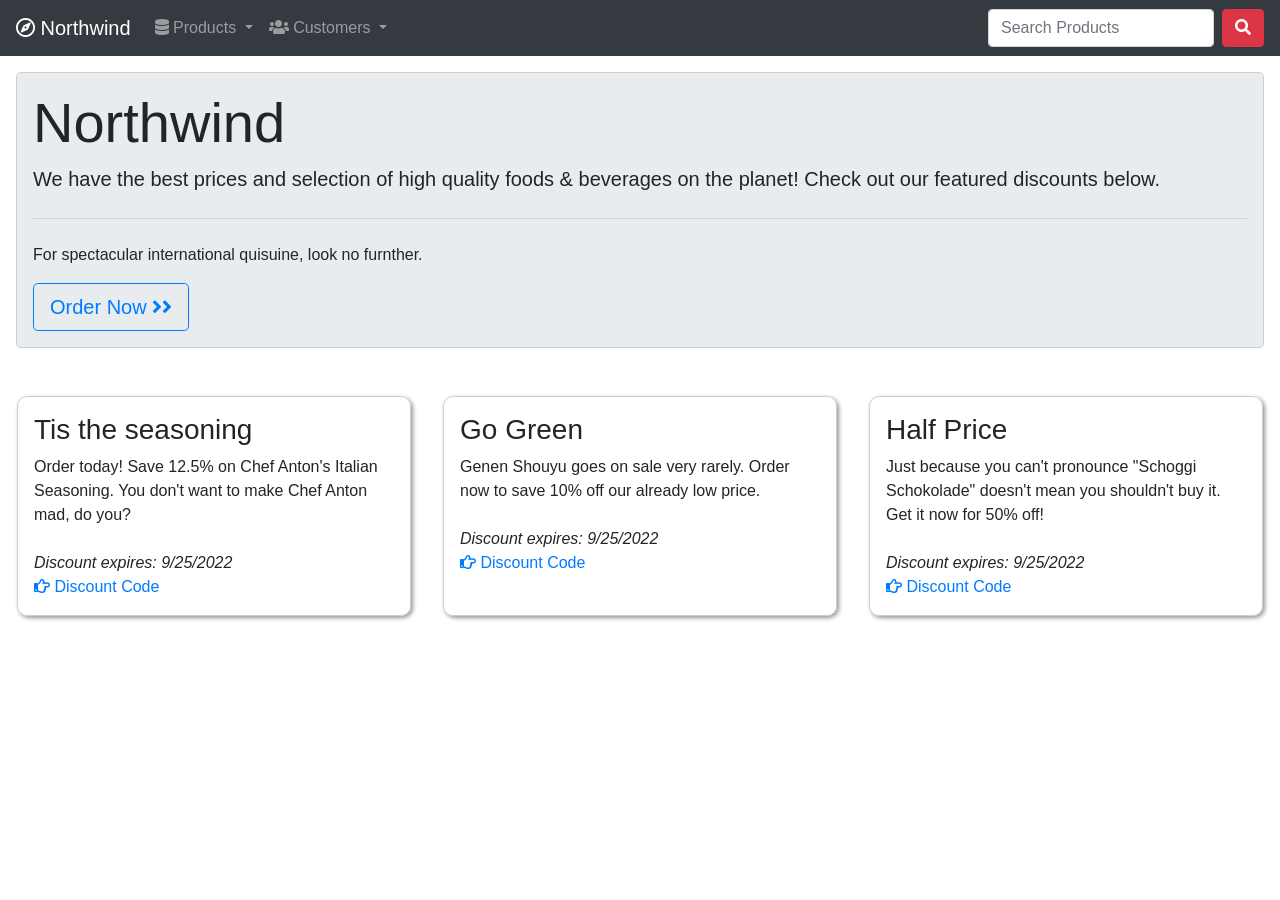
<file: Index.html>
<!DOCTYPE html>
<html lang="en">
<head>
    <meta charset="UTF-8">
    <meta http-equiv="X-UA-Compatible" content="IE=edge">
    <meta name="viewport" content="width=device-width, initial-scale=1.0">
    <link rel="stylesheet" href="https://cdn.jsdelivr.net/npm/bootstrap@4.6.2/dist/css/bootstrap.min.css" integrity="sha384-xOolHFLEh07PJGoPkLv1IbcEPTNtaed2xpHsD9ESMhqIYd0nLMwNLD69Npy4HI+N" crossorigin="anonymous">
    <link rel="stylesheet" href="https://use.fontawesome.com/releases/v5.6.3/css/all.css" integrity="sha384-UHRtZLI+pbxtHCWp1t77Bi1L4ZtiqrqD80Kn4Z8NTSRyMA2Fd33n5dQ8lWUE00s/" crossorigin="anonymous">
    <link rel="stylesheet" href="client.css">
    <title>Northwind</title>
</head>
<body>
    <!-- toast -->
    <div id="toast" class="toast">
        <div class="toast-header">
            <strong class="mr-auto" id="product">Product Name</strong>
            <button type="button" class="ml-2 mb-1 close" data-dismiss="toast" aria-label="Close">
                <span aria-hidden="true">&times;</span>
            </button>
        </div>
        <div class="toast-body">
            Discount Code: <strong id="code">CODE</strong>
        </div>
    </div>
    <nav class="navbar navbar-expand-md navbar-dark bg-dark">
        <a class="navbar-brand" href="#"><i class="far fa-compass"></i> Northwind</a>
        <button class="navbar-toggler" type="button" data-toggle="collapse" data-target="#navbarSupportedContent" aria-controls="navbarSupportedContent" aria-expanded="false" aria-label="Toggle navigation">
            <span class="navbar-toggler-icon"></span>
        </button>
        <div class="collapse navbar-collapse" id="navbarSupportedContent">
            <ul class="navbar-nav mr-auto">
                <li class="nav-item dropdown">
                    <a class="nav-link dropdown-toggle" href="#" id="productDropdown" role="button" data-toggle="dropdown" aria-haspopup="true" aria-expanded="false">
                        <i class="fas fa-database"></i>
                        Products
                    </a>
                    <div class="dropdown-menu" aria-labelledby="productDropdown">
                        <a class="dropdown-item" href="#"><i class="fas fa-list"></i>&emsp;Browse Categories</a>
                        <a class="dropdown-item" href="#"><i class="fas fa-search"></i>&emsp;Product Search</a>
                        <div class="dropdown-divider"></div>
                        <a class="dropdown-item" href="#"><i class="fas fa-tag"></i>&emsp;Current Discounts</a>
                    </div>
                </li>
                <li class="nav-item dropdown">
                    <a class="nav-link dropdown-toggle" href="#" id="productDropdown" role="button" data-toggle="dropdown" aria-haspopup="true" aria-expanded="false">
                        <i class="fas fa-users"></i>
                        Customers
                    </a>
                    <div class="dropdown-menu" aria-labelledby="productDropdown">
                        <a class="dropdown-item" href="#"><i class="fas fa-user"></i>&emsp;Account</a>
                        <a class="dropdown-item" href="#"><i class="fas fa-user-plus"></i>&emsp;Register</a>
                        <div class="dropdown-divider"></div>
                        <a class="dropdown-item" href="#"><i class="fas fa-user-check"></i>&emsp;Sign In</a>
                    </div>
                </li>
            </ul>
            <form class="form-inline ml-auto">
                <input class="form-control mr-sm-2" type="search" placeholder="Search Products" aria-label="Search">
                <button class="btn btn-danger my-2 my-sm-0" type="submit"><i class="fas fa-search"></i><span class="sr-only">Search</span></button>
            </form>
        </div>
    </nav>
    <div class="jumbotron m-3 p-3 mb-0">
        <h1 class="display-4">Northwind</h1>
        <p class="lead">We have the best prices and selection of high quality foods & beverages on the planet! Check out our featured discounts below.</p>
        <hr class="my-4">
        <p>For spectacular international quisuine, look no furnther.</p>
        <a class="btn btn-outline-primary btn-lg" href="#" role="button">Order Now <i class="fas fa-angle-right"></i><i class="fas fa-angle-right"></i></a>
    </div>
    <!-- grid -->
    <div class="row p-3">
        <div class="col-md m-3 p-3 discounts">
            <h3>Tis the seasoning</h3>
                <div class="mb-4">
                    Order today! Save 12.5% on Chef Anton's Italian Seasoning.
                    You don't want to make Chef Anton mad, do you?
                </div>
                <i>Discount expires: 9/25/2022</i><br />
                <a href="#" class="code" data-name="Italian Seasoning" data-code="is12"><i class="far fa-hand-point-right"></i> Discount Code</a>
        </div>
        <div class="col-md m-3 p-3 discounts">
            <h3>Go Green</h3>
                <div class="mb-4">
                    Genen Shouyu goes on sale very rarely. Order now to save 10% off our already low price.
                </div>
                <i>Discount expires: 9/25/2022</i><br />
                <a href="#" class="code" data-name="Genen Shouyu" data-code="gs10"><i class="far fa-hand-point-right"></i> Discount Code</a>
        </div>
        <div class="col-md m-3 p-3 discounts">
            <h3>Half Price</h3>
                <div class="mb-4">
                    Just because you can't pronounce "Schoggi Schokolade" doesn't mean you shouldn't buy it. Get it now for 50% off!
                </div>
                <i>Discount expires: 9/25/2022</i><br />
                <a href="#" class="code" data-name="Schoggi Schokolade" data-code="ss50"><i class="far fa-hand-point-right"></i> Discount Code</a>
        </div>
    </div>
    <script src="https://cdn.jsdelivr.net/npm/jquery@3.5.1/dist/jquery.slim.min.js" integrity="sha384-DfXdz2htPH0lsSSs5nCTpuj/zy4C+OGpamoFVy38MVBnE+IbbVYUew+OrCXaRkfj" crossorigin="anonymous"></script>
    <script src="https://cdn.jsdelivr.net/npm/bootstrap@4.6.2/dist/js/bootstrap.bundle.min.js" integrity="sha384-Fy6S3B9q64WdZWQUiU+q4/2Lc9npb8tCaSX9FK7E8HnRr0Jz8D6OP9dO5Vg3Q9ct" crossorigin="anonymous"></script>
    <!-- custom js-->
    <script src="client.js"></script>
</body>
</html>
</file>
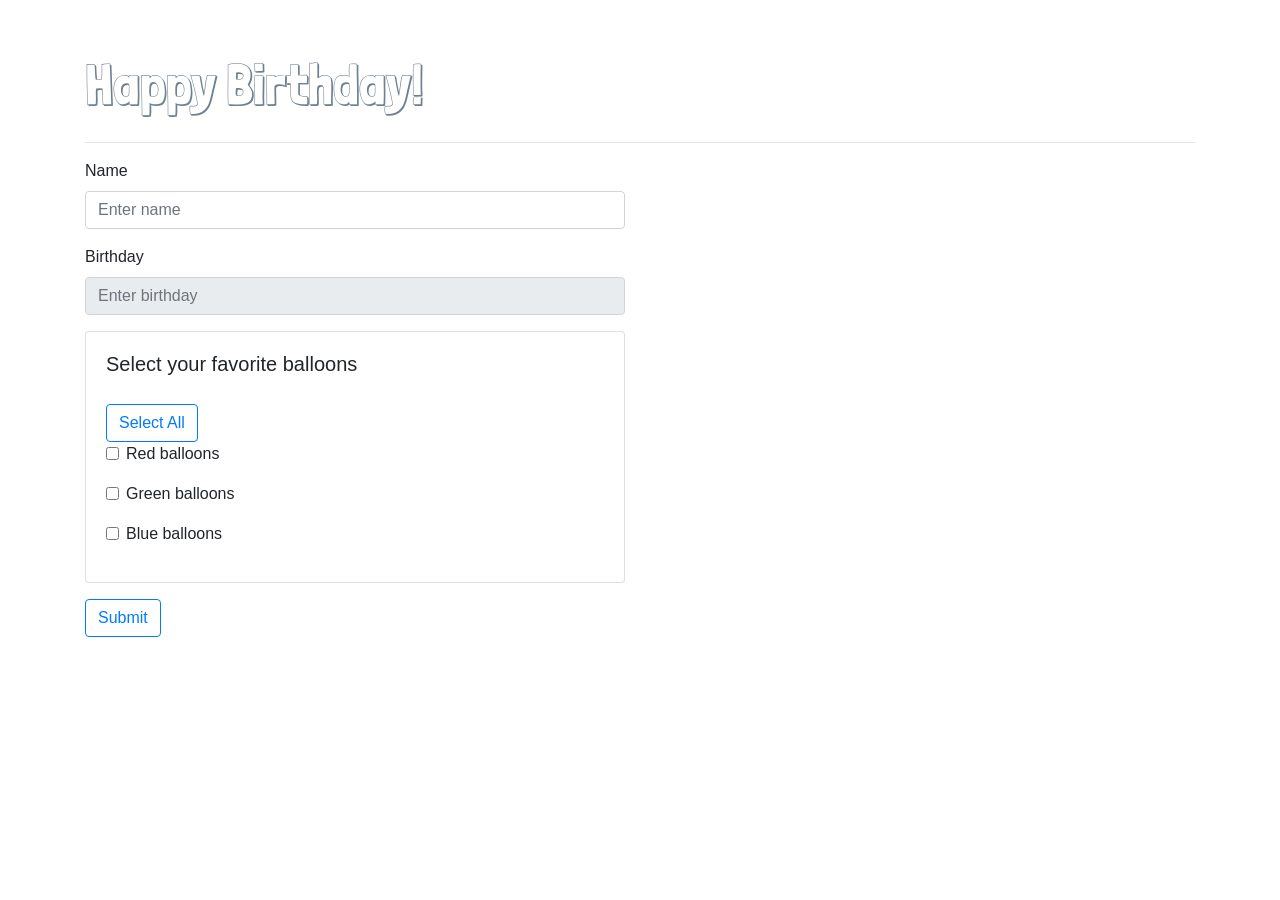
<file: balloons.html>
<!DOCTYPE html>
<html lang="en">
<head>
    <meta charset="UTF-8">
    <meta http-equiv="X-UA-Compatible" content="IE=edge">
    <meta name="viewport" content="width=device-width, initial-scale=1.0">
    <title>Balloons</title>
    <link rel="stylesheet" href="https://cdn.jsdelivr.net/npm/bootstrap@4.6.2/dist/css/bootstrap.min.css" integrity="sha384-xOolHFLEh07PJGoPkLv1IbcEPTNtaed2xpHsD9ESMhqIYd0nLMwNLD69Npy4HI+N" crossorigin="anonymous">
    <!-- pickadate -->
    <link rel="stylesheet" href="default.css" />
    <link rel="stylesheet" href="default.date.css" />
    <!-- animate.css -->
    <link
    rel="stylesheet"
    href="https://cdnjs.cloudflare.com/ajax/libs/animate.css/4.1.1/animate.min.css"
  />
</head>
<body>
    <div id="toast" class="toast">
        <div class="toast-header">
            <strong class="mr-auto" id="noColor">Select a color</strong>
            <button type="button" class="ml-2 mb-1 close" data-dismiss="toast" aria-label="Close">
                <span aria-hidden="true">&times;</span>
            </button>
        </div>
    </div>
    <!-- content -->
    <div class="container">
        <h1 id="titleText">Happy Birthday!</h1><hr />
        <form role="form">
            <div class="row">
                <div class="col-sm">
                    <div class="form-group">
                        <label for="name">Name</label>
                        <input type="text" class="form-control" id="name" placeholder="Enter name">
                    </div>
                    <div class="form-group">
                        <label for="birthday">Birthday</label>
                        <input type="text" class="form-control" id="birthday" placeholder="Enter birthday" />
                    </div>
                    <div class="card">
                        <div class="card-body">
                            <h5 class="card-title">Select your favorite balloons</h5>
                            <button type="button" class="btn btn-outline-primary mt-3" id="selectAll"><span id="selectText">Select All</span></button>
                            <div class="form-group form-check" id="redFull">
                                <input type="checkbox" class="form-check-input" id="red">
                                <label class="form-check-label" for="red">Red balloons</label>
                            </div>
                            <div class="form-group form-check" id="greenFull">
                                <input type="checkbox" class="form-check-input" id="green">
                                <label class="form-check-label" for="green">Green balloons</label>
                            </div>
                            <div class="form-group form-check" id="blueFull">
                                <input type="checkbox" class="form-check-input" id="blue">
                                <label class="form-check-label" for="blue">Blue balloons</label>
                            </div>
                        </div>
                    </div>
                    <button type="button" class="btn btn-outline-primary mt-3" id="submit">Submit</button>
                </div>
                <div class="col-sm">
                    <img src="red.png" class="ball" alt="red balloon" id="redImg" />
                    <img src="green.png" class="ball" alt="green balloon" id="greenImg" />
                    <img src="blue.png" class="ball" alt="blue balloon" id="blueImg" />
                </div>
            </div>
        </form>
        <h1 id="show"></h1>
    </div>
    <script src="https://cdn.jsdelivr.net/npm/jquery@3.5.1/dist/jquery.slim.min.js" integrity="sha384-DfXdz2htPH0lsSSs5nCTpuj/zy4C+OGpamoFVy38MVBnE+IbbVYUew+OrCXaRkfj" crossorigin="anonymous"></script>
    <script src="https://cdn.jsdelivr.net/npm/bootstrap@4.6.2/dist/js/bootstrap.bundle.min.js" integrity="sha384-Fy6S3B9q64WdZWQUiU+q4/2Lc9npb8tCaSX9FK7E8HnRr0Jz8D6OP9dO5Vg3Q9ct" crossorigin="anonymous"></script>
    <!-- pickadate -->
    <script src="picker.js"></script>
    <script src="picker.date.js"></script>
    <!-- custom js -->
    <script src="balloons.js"></script>
    <!-- google font -->
    <link href="https://fonts.googleapis.com/css?family=Londrina+Shadow|Questrial" rel="stylesheet">
    <!-- custom css -->
    <style>
        h1 {
            font-family: 'Londrina Shadow';
            color: slategray;
            font-size: 3.5em;
        }

        h1.animate__animated {
            display: inline-block;
        }

        .ball{
            visibility: hidden;
        }|

        body {
            font-family: 'Questrial';
        }
    </style>
</body>
</html>
</file>
<file: client.css>
.discounts {
    border-radius: 10px;
    box-shadow: 2px 2px 4px 0px rgba(150,150,150,1);
}

.jumbotron, .discounts {
    border: 1px solid #cecece;
}

.toast {
    position: absolute;
    top: 65px;
    right: 10px;
}
</file>
<file: default.css>
.picker{font-size:16px;text-align:left;line-height:1.2;color:#000;position:absolute;z-index:10000;-webkit-user-select:none;-moz-user-select:none;-ms-user-select:none;user-select:none}.picker__input{cursor:default}.picker__input.picker__input--active{border-color:#0089ec}.picker__holder{width:100%;overflow-y:auto;-webkit-overflow-scrolling:touch;position:fixed;transition:background .15s ease-out,-webkit-transform 0s .15s;transition:background .15s ease-out,transform 0s .15s;-webkit-backface-visibility:hidden}/*!
 * Default mobile-first, responsive styling for pickadate.js
 * Demo: http://amsul.github.io/pickadate.js
 */.picker__frame,.picker__holder{top:0;bottom:0;left:0;right:0;-webkit-transform:translateY(100%);-ms-transform:translateY(100%);transform:translateY(100%)}.picker__frame{position:absolute;margin:0 auto;min-width:256px;max-width:666px;width:100%;-ms-filter:"progid:DXImageTransform.Microsoft.Alpha(Opacity=0)";filter:alpha(opacity=0);-moz-opacity:0;opacity:0;transition:all .15s ease-out}.picker__wrap{display:table;width:100%;height:100%}@media (min-height:33.875em){.picker__frame{overflow:visible;top:auto;bottom:-100%;max-height:80%}.picker__wrap{display:block}}.picker__box{background:#fff;display:table-cell;vertical-align:middle}@media (min-height:26.5em){.picker__box{font-size:1.25em}}@media (min-height:33.875em){.picker__box{display:block;font-size:1.33em;border:1px solid #777;border-top-color:#898989;border-bottom-width:0;border-radius:5px 5px 0 0;box-shadow:0 12px 36px 16px rgba(0,0,0,.24)}}@media (min-height:40.125em){.picker__frame{margin-bottom:7.5%}.picker__box{font-size:1.5em;border-bottom-width:1px;border-radius:5px}}.picker--opened .picker__holder{-webkit-transform:translateY(0);-ms-transform:translateY(0);transform:translateY(0);zoom:1;background:rgba(0,0,0,.32);transition:background .15s ease-out}.picker--opened .picker__frame{-webkit-transform:translateY(0);-ms-transform:translateY(0);transform:translateY(0);-ms-filter:"progid:DXImageTransform.Microsoft.Alpha(Opacity=100)";filter:alpha(opacity=100);-moz-opacity:1;opacity:1}@media (min-height:33.875em){.picker--opened .picker__frame{top:auto;bottom:0}}
</file>
<file: default.date.css>
.picker__footer,.picker__header,.picker__table{text-align:center}.picker__day--highlighted,.picker__select--month:focus,.picker__select--year:focus{border-color:#0089ec}.picker__box{padding:0 1em}.picker__header{position:relative;margin-top:.75em}.picker__month,.picker__year{font-weight:500;display:inline-block;margin-left:.25em;margin-right:.25em}.picker__year{color:#999;font-size:.8em;font-style:italic}.picker__select--month,.picker__select--year{border:1px solid #b7b7b7;height:2em;padding:.5em;margin-left:.25em;margin-right:.25em}.picker__select--month{width:35%}.picker__select--year{width:22.5%}.picker__nav--next,.picker__nav--prev{position:absolute;padding:.5em 1.25em;width:1em;height:1em;box-sizing:content-box;top:-.25em}.picker__nav--prev{left:-1em;padding-right:1.25em}.picker__nav--next{right:-1em;padding-left:1.25em}@media (min-width:24.5em){.picker__select--month,.picker__select--year{margin-top:-.5em}.picker__nav--next,.picker__nav--prev{top:-.33em}.picker__nav--prev{padding-right:1.5em}.picker__nav--next{padding-left:1.5em}}.picker__nav--next:before,.picker__nav--prev:before{content:" ";border-top:.5em solid transparent;border-bottom:.5em solid transparent;border-right:.75em solid #000;width:0;height:0;display:block;margin:0 auto}.picker__nav--next:before{border-right:0;border-left:.75em solid #000}.picker__nav--next:hover,.picker__nav--prev:hover{cursor:pointer;color:#000;background:#b1dcfb}.picker__nav--disabled,.picker__nav--disabled:before,.picker__nav--disabled:before:hover,.picker__nav--disabled:hover{cursor:default;background:0 0;border-right-color:#f5f5f5;border-left-color:#f5f5f5}.picker--focused .picker__day--highlighted,.picker__day--highlighted:hover,.picker__day--infocus:hover,.picker__day--outfocus:hover{color:#000;cursor:pointer;background:#b1dcfb}.picker__table{border-collapse:collapse;border-spacing:0;table-layout:fixed;font-size:inherit;width:100%;margin-top:.75em;margin-bottom:.5em}@media (min-height:33.875em){.picker__table{margin-bottom:.75em}}.picker__table td{margin:0;padding:0}.picker__weekday{width:14.285714286%;font-size:.75em;padding-bottom:.25em;color:#999;font-weight:500}@media (min-height:33.875em){.picker__weekday{padding-bottom:.5em}}.picker__day{padding:.3125em 0;font-weight:200;border:1px solid transparent}.picker__day--today{position:relative}.picker__day--today:before{content:" ";position:absolute;top:2px;right:2px;width:0;height:0;border-top:.5em solid #0059bc;border-left:.5em solid transparent}.picker__day--disabled:before{border-top-color:#aaa}.picker__day--outfocus{color:#ddd}.picker--focused .picker__day--selected,.picker__day--selected,.picker__day--selected:hover{background:#0089ec;color:#fff}.picker--focused .picker__day--disabled,.picker__day--disabled,.picker__day--disabled:hover{background:#f5f5f5;border-color:#f5f5f5;color:#ddd;cursor:default}.picker__day--highlighted.picker__day--disabled,.picker__day--highlighted.picker__day--disabled:hover{background:#bbb}.picker__button--clear,.picker__button--close,.picker__button--today{border:1px solid #fff;background:#fff;font-size:.8em;padding:.66em 0;font-weight:700;width:33%;display:inline-block;vertical-align:bottom}.picker__button--clear:hover,.picker__button--close:hover,.picker__button--today:hover{cursor:pointer;color:#000;background:#b1dcfb;border-bottom-color:#b1dcfb}.picker__button--clear:focus,.picker__button--close:focus,.picker__button--today:focus{background:#b1dcfb;border-color:#0089ec;outline:0}.picker__button--clear:before,.picker__button--close:before,.picker__button--today:before{position:relative;display:inline-block;height:0}.picker__button--clear:before,.picker__button--today:before{content:" ";margin-right:.45em}.picker__button--today:before{top:-.05em;width:0;border-top:.66em solid #0059bc;border-left:.66em solid transparent}.picker__button--clear:before{top:-.25em;width:.66em;border-top:3px solid #e20}.picker__button--close:before{content:"\D7";top:-.1em;vertical-align:top;font-size:1.1em;margin-right:.35em;color:#777}.picker__button--today[disabled],.picker__button--today[disabled]:hover{background:#f5f5f5;border-color:#f5f5f5;color:#ddd;cursor:default}.picker__button--today[disabled]:before{border-top-color:#aaa}
</file>
